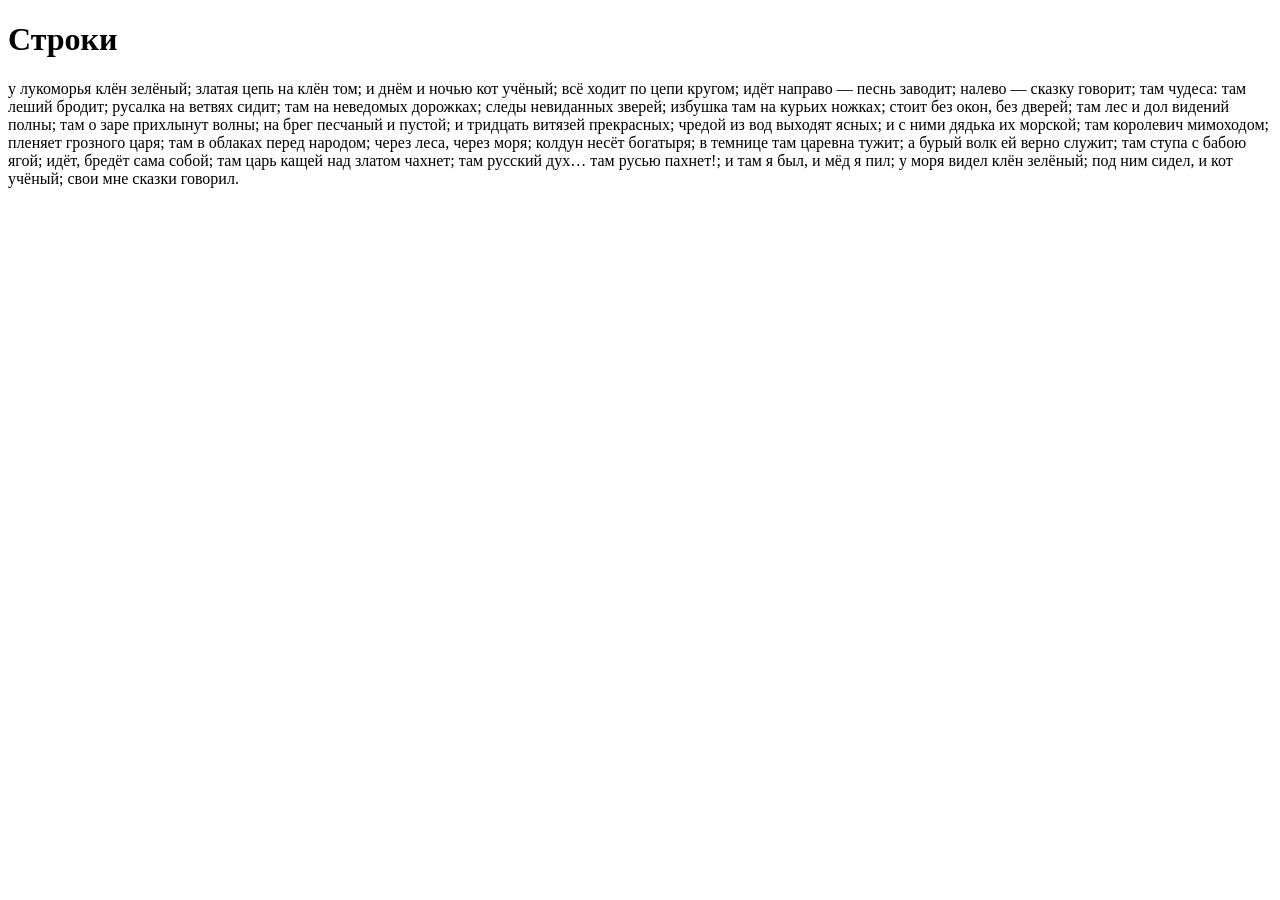
<file: week12/week12/task2/index.html>
<!DOCTYPE html>
<html lang="ru">
  <head>
    <meta charset="UTF-8" />
    <meta name="viewport" content="width=device-width, initial-scale=1.0" />
    <meta http-equiv="X-UA-Compatible" content="ie=edge" />
    <title>JS Работа с текстом</title>
  </head>

  <body>
    <h1>Строки</h1>
    <div>
      <p id="paragraph">
        у лукоморья клён зелёный; златая цепь на клён том; и днём и ночью кот
        учёный; всё ходит по цепи кругом; идёт направо — песнь заводит; налево —
        сказку говорит; там чудеса: там леший бродит; русалка на ветвях сидит;
        там на неведомых дорожках; следы невиданных зверей; избушка там на
        курьих ножках; стоит без окон, без дверей; там лес и дол видений полны;
        там о заре прихлынут волны; на брег песчаный и пустой; и тридцать
        витязей прекрасных; чредой из вод выходят ясных; и с ними дядька их
        морской; там королевич мимоходом; пленяет грозного царя; там в облаках
        перед народом; через леса, через моря; колдун несёт богатыря; в темнице
        там царевна тужит; а бурый волк ей верно служит; там ступа с бабою ягой;
        идёт, бредёт сама собой; там царь кащей над златом чахнет; там русский
        дух… там русью пахнет!; и там я был, и мёд я пил; у моря видел клён
        зелёный; под ним сидел, и кот учёный; свои мне сказки говорил.
      </p>
    </div>

    <script src="./index.js"></script>
  </body>
</html>
</file>
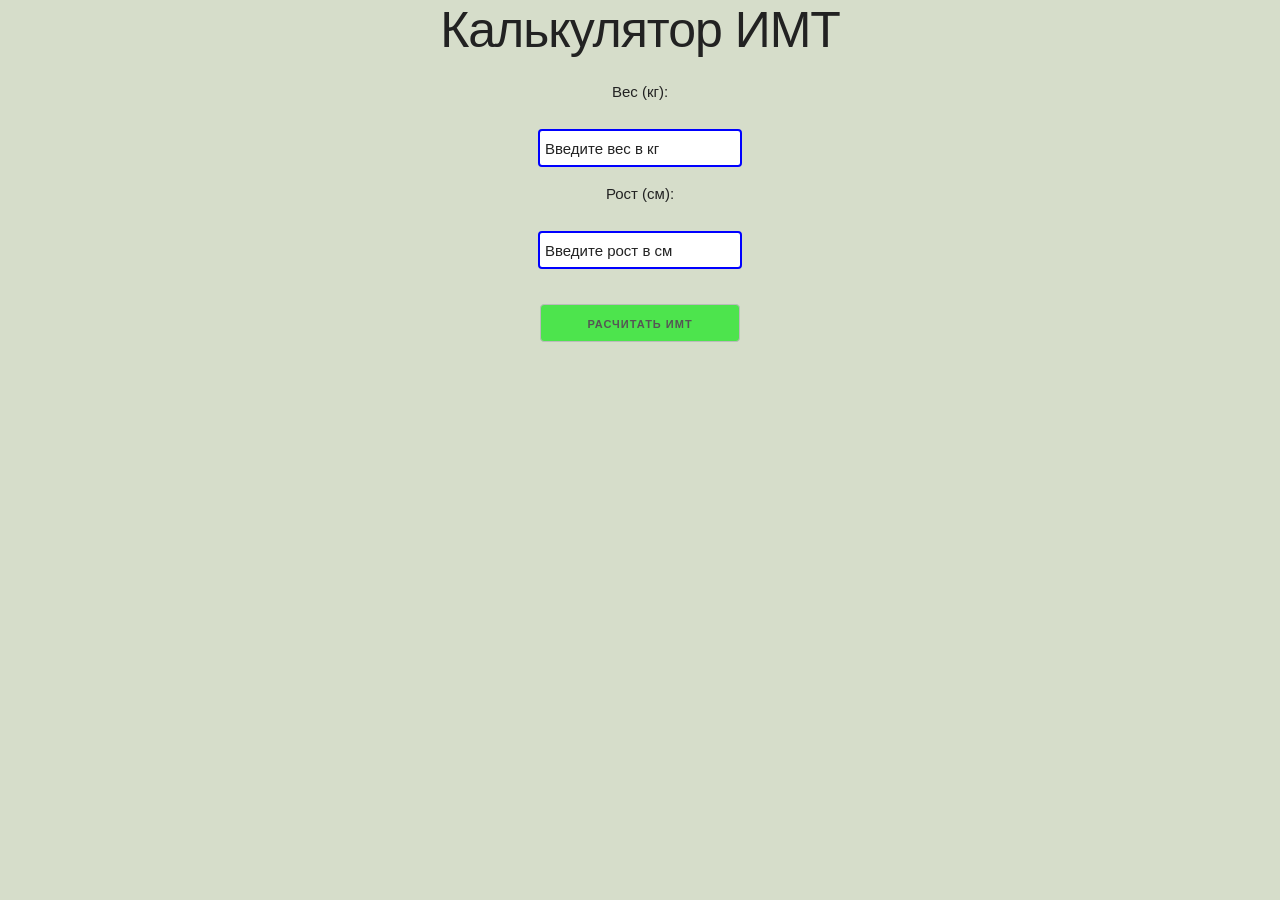
<file: week12/week12/task3/index.html>
<!DOCTYPE html>
<html lang="en">
  <head>
    <meta charset="UTF-8" />
    <meta name="viewport" content="width=device-width, initial-scale=1.0" />
    <title>Week 12 Task 3</title>
    <link rel="stylesheet" href="./assets/style.css" />
    <link rel="stylesheet" href="./assets/normalize.css" />
    <link rel="stylesheet" href="./assets/skeleton.css" />
  </head>
  <body>
    <form class="form">
      <div class="wraper">
        <h1>Калькулятор ИМТ</h1>
        <p id="wrapper-text1">Вес (кг):</p>
        <input
          id="wrapper-input1"
          name="textfield"
          type="text"
          value="Введите вес в кг"
        />
        <p id="wrapper-text2">Рост (см):</p>
        <input
          id="wrapper-input2"
          name="textfield"
          type="text"
          value="Введите рост в см"
        />
        <div>
          <button id="wrapper-btn">Расчитать ИМТ</button>
        </div>
        <div id="wrapper-result"></div>
      </div>
    </form>
    <script src="./task3.js"></script>
  </body>
</html>
</file>
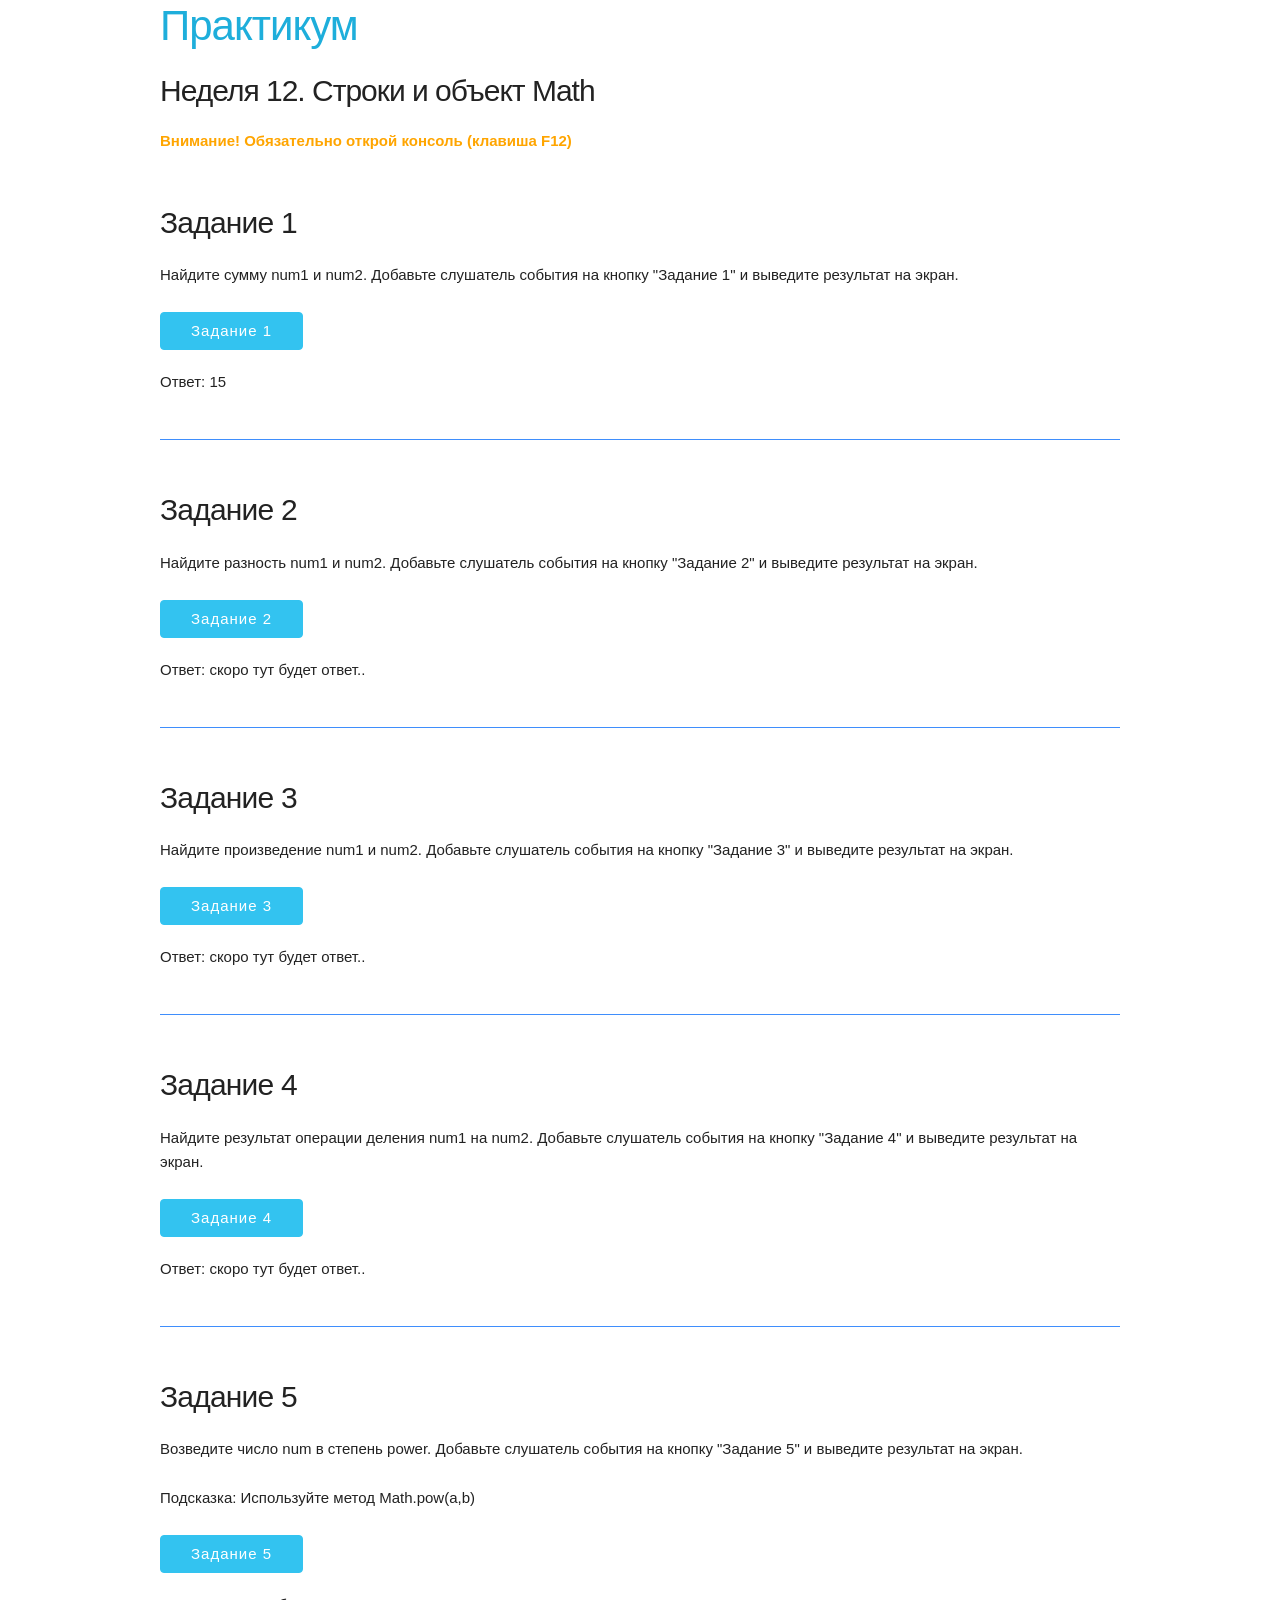
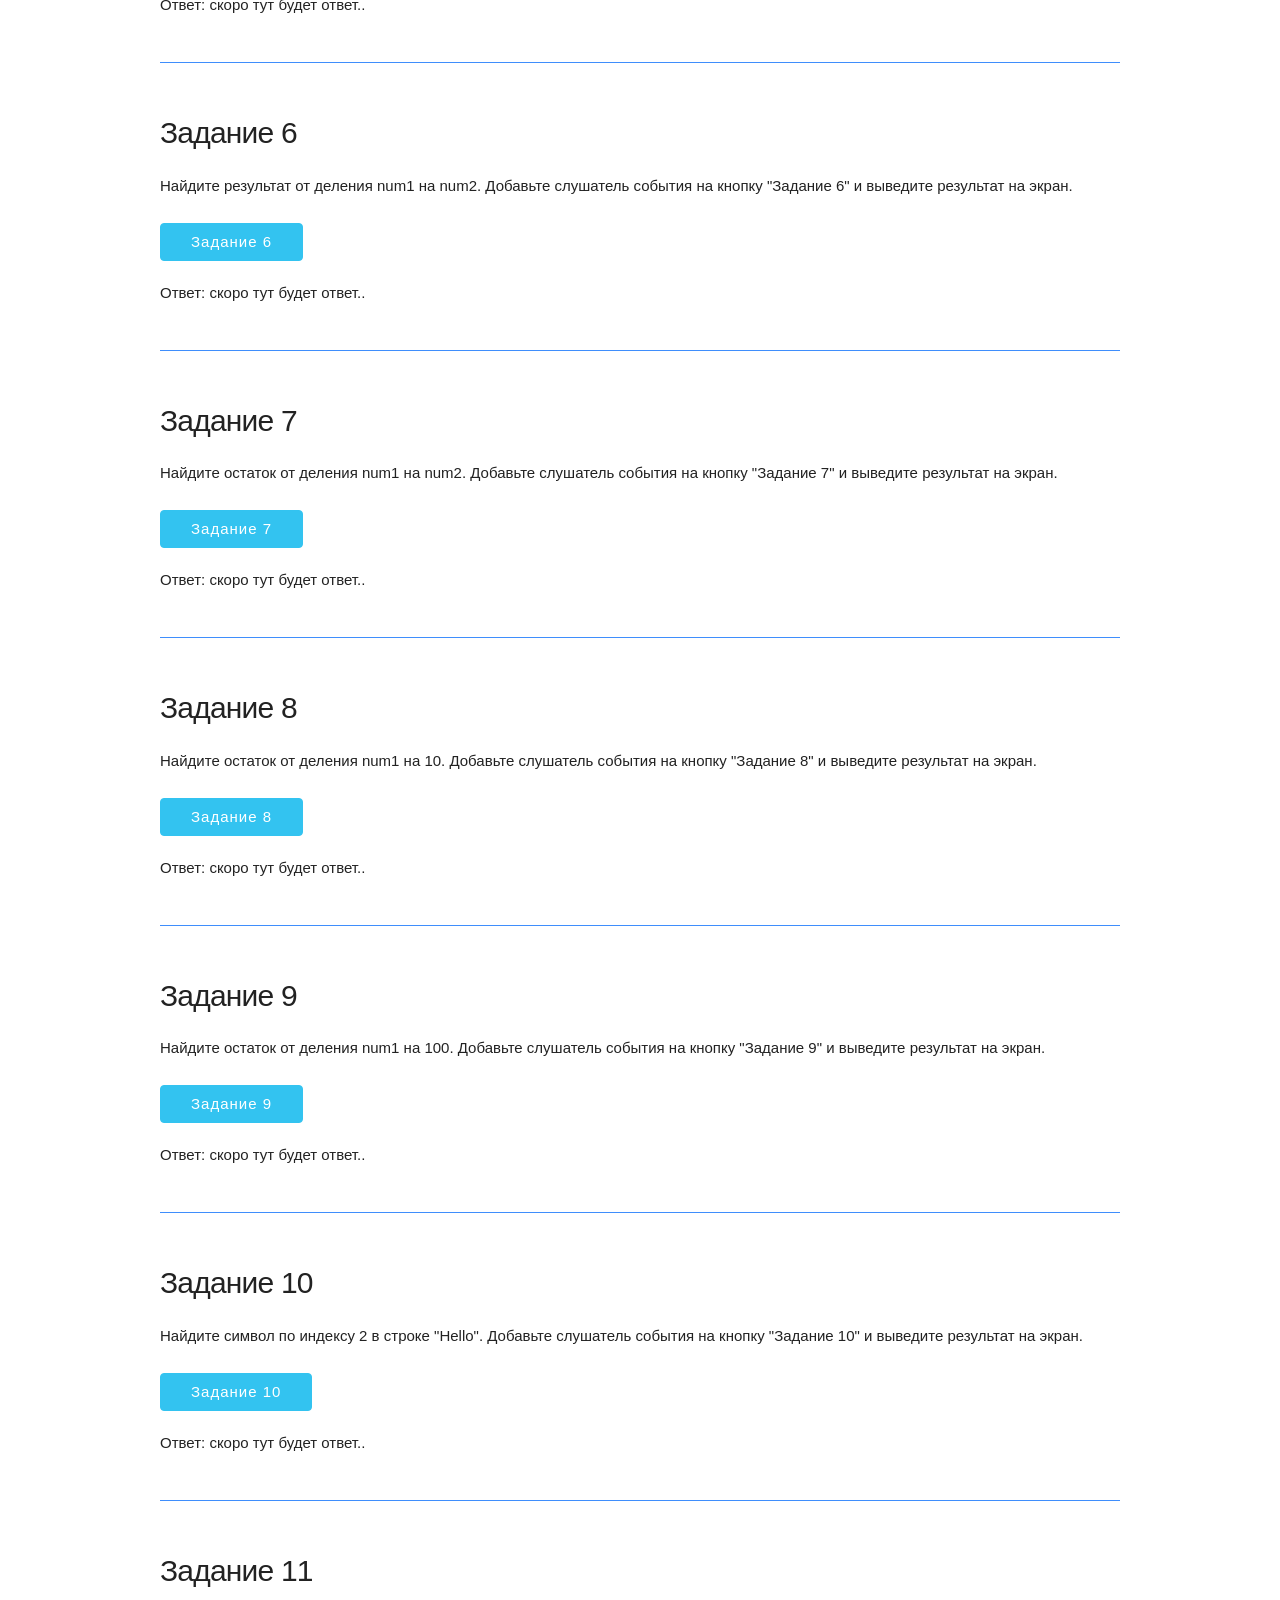
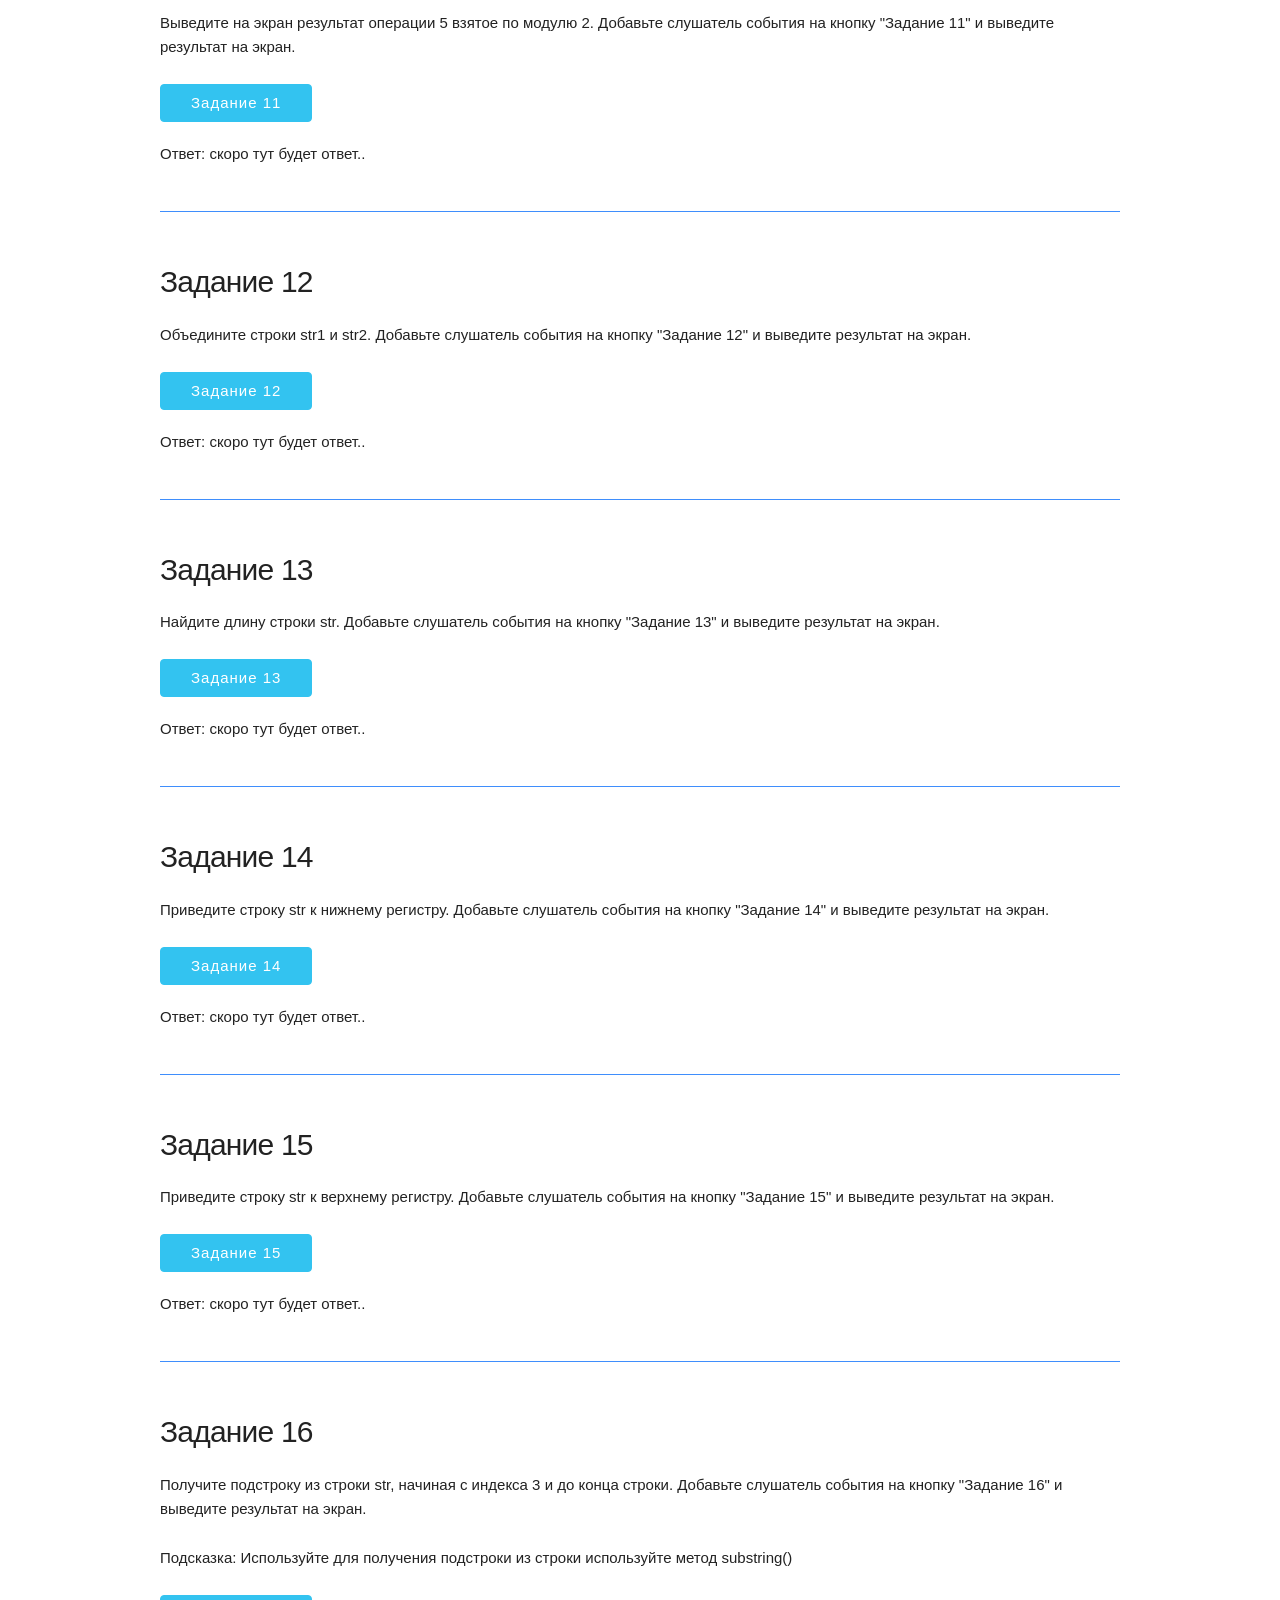
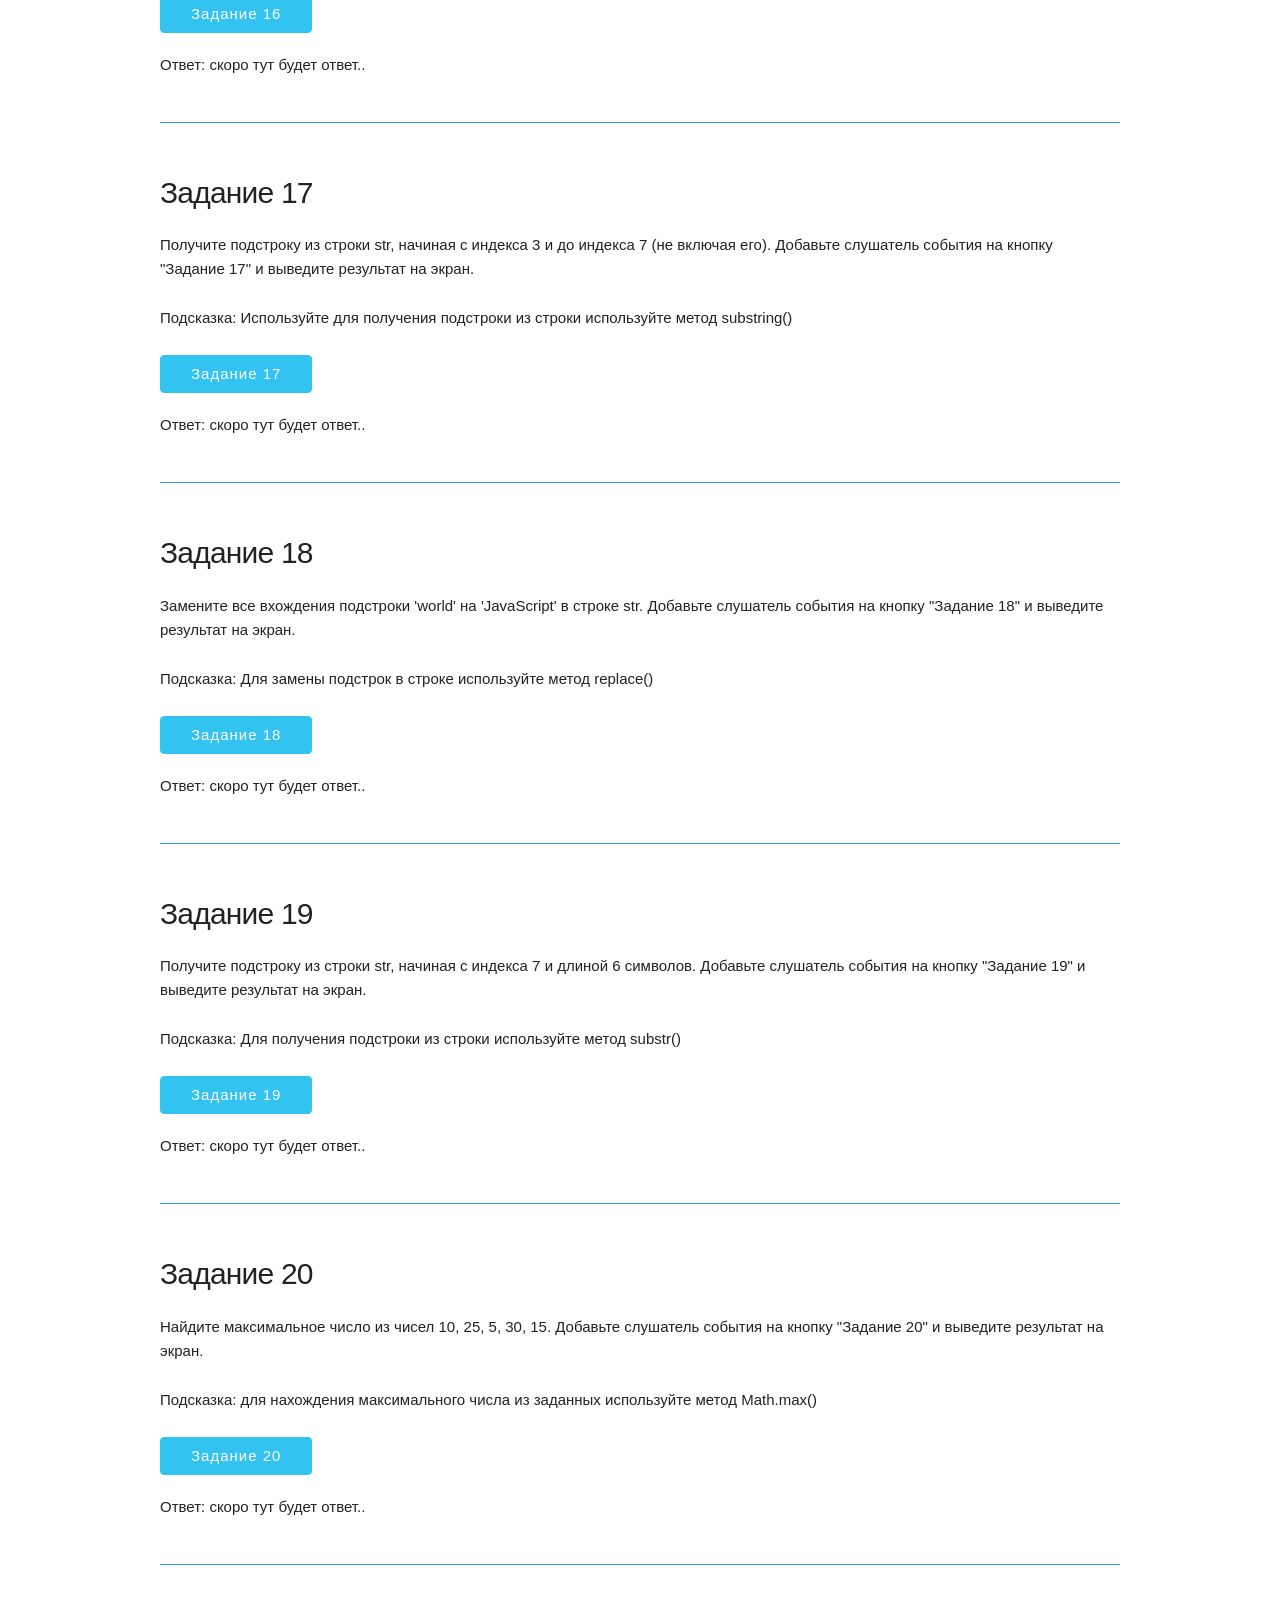
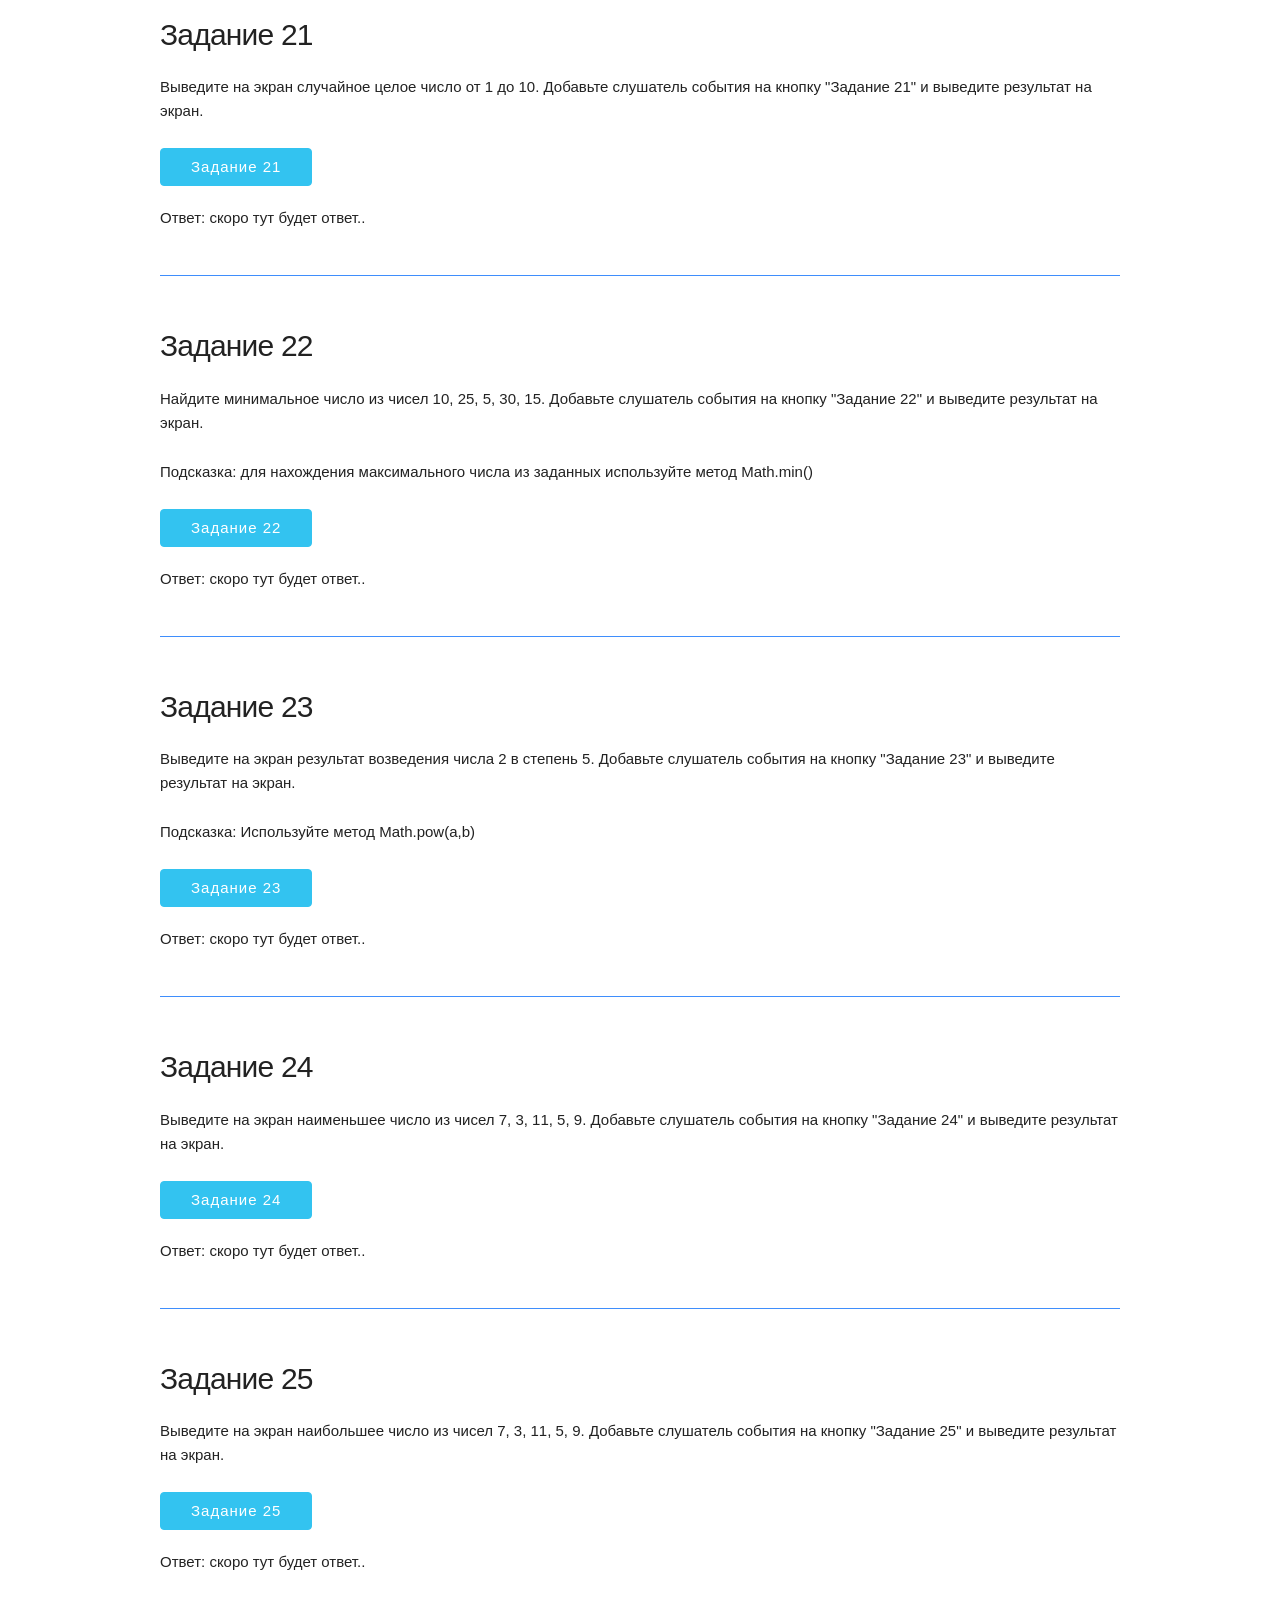
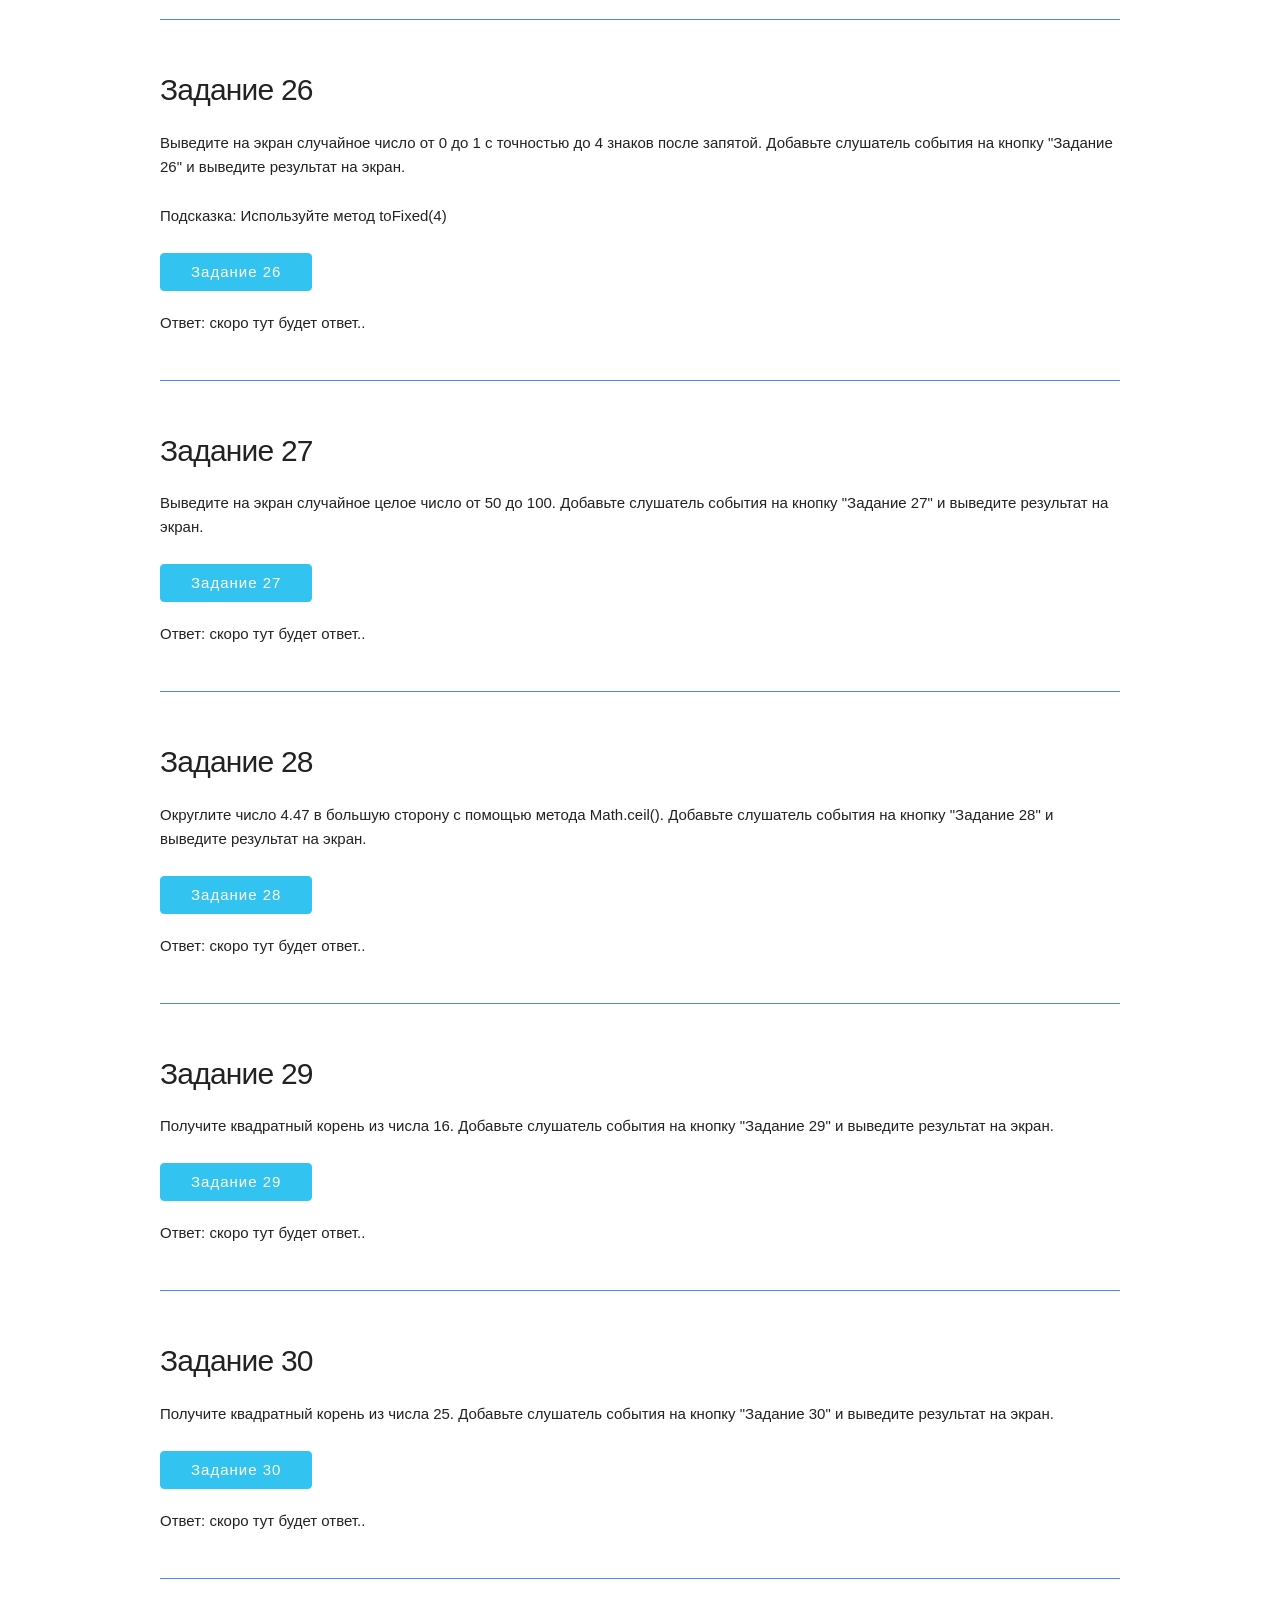
<file: week12/week12/week12.html>
<!DOCTYPE html>
<html lang="ru">
	<head>
		<meta charset="UTF-8" />
		<meta name="viewport" content="width=device-width, initial-scale=1.0" />
		<meta http-equiv="X-UA-Compatible" content="ie=edge" />
		<title>JS 2.0. Практикум.</title>
		<link rel="stylesheet" href="assets/style.css" />
		<link rel="stylesheet" href="assets/skeleton.css" />
		<link rel="stylesheet" href="assets/normalize.css" />
	</head>

	<body>
		<div class="container">
			<h2><a>Практикум</a></h2>
			<h1>Неделя 12. Строки и объект Math</h1>
			<p class="text-orange">
				<b>Внимание! Обязательно открой консоль (клавиша F12)</b>
			</p>

			<section>
				<h4>Задание 1</h4>
				<p>
					Найдите сумму num1 и num2. Добавьте слушатель события на кнопку "Задание 1" и выведите
					результат на экран.
				</p>
				<button class="button-primary b-1">Задание 1</button>
				<p class="pr">
					Ответ:
					<span id="resultOne">скоро тут будет ответ..</span>
				</p>
			</section>

			<section>
				<h4>Задание 2</h4>
				<p>
					Найдите разность num1 и num2. Добавьте слушатель события на кнопку "Задание 2" и выведите
					результат на экран.
				</p>
				<button class="button-primary b-2">Задание 2</button>
				<p class="pr">
					Ответ:
					<span id="resultTwo">скоро тут будет ответ..</span>
				</p>
			</section>

			<section>
				<h4>Задание 3</h4>
				<p>
					Найдите произведение num1 и num2. Добавьте слушатель события на кнопку "Задание 3" и
					выведите результат на экран.
				</p>
				<button class="button-primary b-3">Задание 3</button>
				<p class="pr">
					Ответ:
					<span id="resultThree">скоро тут будет ответ..</span>
				</p>
			</section>

			<section>
				<h4>Задание 4</h4>
				<p>
					Найдите результат операции деления num1 на num2. Добавьте слушатель события на кнопку
					"Задание 4" и выведите результат на экран.
				</p>
				<button class="button-primary b-4">Задание 4</button>
				<p class="pr">
					Ответ:
					<span id="resultFour">скоро тут будет ответ..</span>
				</p>
			</section>

			<section>
				<h4>Задание 5</h4>
				<p>
					Возведите число num в степень power. Добавьте слушатель события на кнопку "Задание 5" и
					выведите результат на экран.
				</p>
				<p>Подсказка: Используйте метод Math.pow(a,b)</p>
				<button class="button-primary b-5">Задание 5</button>
				<p class="pr">
					Ответ:
					<span id="resultFive">скоро тут будет ответ..</span>
				</p>
			</section>

			<section>
				<h4>Задание 6</h4>
				<p>
					Найдите результат от деления num1 на num2. Добавьте слушатель события на кнопку "Задание
					6" и выведите результат на экран.
				</p>
				<button class="button-primary b-6">Задание 6</button>
				<p class="pr">
					Ответ:
					<span id="resultSix">скоро тут будет ответ..</span>
				</p>
			</section>

			<section>
				<h4>Задание 7</h4>
				<p>
					Найдите остаток от деления num1 на num2. Добавьте слушатель события на кнопку "Задание 7"
					и выведите результат на экран.
				</p>
				<button class="button-primary b-7">Задание 7</button>
				<p class="pr">
					Ответ:
					<span id="resultSeven">скоро тут будет ответ..</span>
				</p>
			</section>

			<section>
				<h4>Задание 8</h4>
				<p>
					Найдите остаток от деления num1 на 10. Добавьте слушатель события на кнопку "Задание 8" и
					выведите результат на экран.
				</p>
				<button class="button-primary b-8">Задание 8</button>
				<p class="pr">
					Ответ:
					<span id="resultEight">скоро тут будет ответ..</span>
				</p>
			</section>

			<section>
				<h4>Задание 9</h4>
				<p>
					Найдите остаток от деления num1 на 100. Добавьте слушатель события на кнопку "Задание 9" и
					выведите результат на экран.
				</p>
				<button class="button-primary b-9">Задание 9</button>
				<p class="pr">
					Ответ:
					<span id="resultNine">скоро тут будет ответ..</span>
				</p>
			</section>

			<section>
				<h4>Задание 10</h4>
				<p>
					Найдите символ по индексу 2 в строке "Hello". Добавьте слушатель события на кнопку
					"Задание 10" и выведите результат на экран.
				</p>
				<button class="button-primary b-10">Задание 10</button>
				<p class="pr">
					Ответ:
					<span id="resultTen">скоро тут будет ответ..</span>
				</p>
			</section>

			<section>
				<h4>Задание 11</h4>
				<p>
					Выведите на экран результат операции 5 взятое по модулю 2. Добавьте слушатель события на
					кнопку "Задание 11" и выведите результат на экран.
				</p>
				<button class="button-primary b-11">Задание 11</button>
				<p class="pr">
					Ответ:
					<span id="resultEleven">скоро тут будет ответ..</span>
				</p>
			</section>

			<section>
				<h4>Задание 12</h4>
				<p>
					Объедините строки str1 и str2. Добавьте слушатель события на кнопку "Задание 12" и
					выведите результат на экран.
				</p>
				<button class="button-primary b-12">Задание 12</button>
				<p class="pr">
					Ответ:
					<span id="resultTwelve">скоро тут будет ответ..</span>
				</p>
			</section>

			<section>
				<h4>Задание 13</h4>
				<p>
					Найдите длину строки str. Добавьте слушатель события на кнопку "Задание 13" и выведите
					результат на экран.
				</p>
				<button class="button-primary b-13">Задание 13</button>
				<p class="pr">
					Ответ:
					<span id="resultThirteen">скоро тут будет ответ..</span>
				</p>
			</section>

			<section>
				<h4>Задание 14</h4>
				<p>
					Приведите строку str к нижнему регистру. Добавьте слушатель события на кнопку "Задание 14"
					и выведите результат на экран.
				</p>
				<button class="button-primary b-14">Задание 14</button>
				<p class="pr">
					Ответ:
					<span id="resultFourteen">скоро тут будет ответ..</span>
				</p>
			</section>

			<section>
				<h4>Задание 15</h4>
				<p>
					Приведите строку str к верхнему регистру. Добавьте слушатель события на кнопку "Задание
					15" и выведите результат на экран.
				</p>
				<button class="button-primary b-15">Задание 15</button>
				<p class="pr">
					Ответ:
					<span id="resultFifteen">скоро тут будет ответ..</span>
				</p>
			</section>

			<section>
				<h4>Задание 16</h4>
				<p>
					Получите подстроку из строки str, начиная с индекса 3 и до конца строки. Добавьте
					слушатель события на кнопку "Задание 16" и выведите результат на экран.
				</p>
				<p>
					Подсказка: Используйте для получения подстроки из строки используйте метод substring()
				</p>
				<button class="button-primary b-16">Задание 16</button>
				<p class="pr">
					Ответ:
					<span id="resultSixteen">скоро тут будет ответ..</span>
				</p>
			</section>

			<section>
				<h4>Задание 17</h4>
				<p>
					Получите подстроку из строки str, начиная с индекса 3 и до индекса 7 (не включая его).
					Добавьте слушатель события на кнопку "Задание 17" и выведите результат на экран.
				</p>
				<p>
					Подсказка: Используйте для получения подстроки из строки используйте метод substring()
				</p>
				<button class="button-primary b-17">Задание 17</button>
				<p class="pr">
					Ответ:
					<span id="resultSeventeen">скоро тут будет ответ..</span>
				</p>
			</section>

			<section>
				<h4>Задание 18</h4>
				<p>
					Замените все вхождения подстроки 'world' на 'JavaScript' в строке str. Добавьте слушатель
					события на кнопку "Задание 18" и выведите результат на экран.
				</p>
				<p>Подсказка: Для замены подстрок в строке используйте метод replace()</p>
				<button class="button-primary b-18">Задание 18</button>
				<p class="pr">
					Ответ:
					<span id="resultEighteen">скоро тут будет ответ..</span>
				</p>
			</section>

			<section>
				<h4>Задание 19</h4>
				<p>
					Получите подстроку из строки str, начиная с индекса 7 и длиной 6 символов. Добавьте
					слушатель события на кнопку "Задание 19" и выведите результат на экран.
				</p>
				<p>Подсказка: Для получения подстроки из строки используйте метод substr()</p>
				<button class="button-primary b-19">Задание 19</button>
				<p class="pr">
					Ответ:
					<span id="resultNineteen">скоро тут будет ответ..</span>
				</p>
			</section>

			<section>
				<h4>Задание 20</h4>
				<p>
					Найдите максимальное число из чисел 10, 25, 5, 30, 15. Добавьте слушатель события на
					кнопку "Задание 20" и выведите результат на экран.
				</p>
				<p>
					Подсказка: для нахождения максимального числа из заданных используйте метод Math.max()
				</p>
				<button class="button-primary b-20">Задание 20</button>
				<p class="pr">
					Ответ:
					<span id="resultTwenty">скоро тут будет ответ..</span>
				</p>
			</section>

			<section>
				<h4>Задание 21</h4>
				<p>
					Выведите на экран случайное целое число от 1 до 10. Добавьте слушатель события на кнопку
					"Задание 21" и выведите результат на экран.
				</p>
				<button class="button-primary b-21">Задание 21</button>
				<p class="pr">
					Ответ:
					<span id="resultTwentyOne">скоро тут будет ответ..</span>
				</p>
			</section>

			<section>
				<h4>Задание 22</h4>
				<p>
					Найдите минимальное число из чисел 10, 25, 5, 30, 15. Добавьте слушатель события на кнопку
					"Задание 22" и выведите результат на экран.
				</p>
				<p>
					Подсказка: для нахождения максимального числа из заданных используйте метод Math.min()
				</p>
				<button class="button-primary b-22">Задание 22</button>
				<p class="pr">
					Ответ:
					<span id="resultTwentyTwo">скоро тут будет ответ..</span>
				</p>
			</section>

			<section>
				<h4>Задание 23</h4>
				<p>
					Выведите на экран результат возведения числа 2 в степень 5. Добавьте слушатель события на
					кнопку "Задание 23" и выведите результат на экран.
				</p>
				<p>Подсказка: Используйте метод Math.pow(a,b)</p>
				<button class="button-primary b-23">Задание 23</button>
				<p class="pr">
					Ответ:
					<span id="resultTwentyThree">скоро тут будет ответ..</span>
				</p>
			</section>

			<section>
				<h4>Задание 24</h4>
				<p>
					Выведите на экран наименьшее число из чисел 7, 3, 11, 5, 9. Добавьте слушатель события на
					кнопку "Задание 24" и выведите результат на экран.
				</p>
				<button class="button-primary b-24">Задание 24</button>
				<p class="pr">
					Ответ:
					<span id="resultTwentyFour">скоро тут будет ответ..</span>
				</p>
			</section>

			<section>
				<h4>Задание 25</h4>
				<p>
					Выведите на экран наибольшее число из чисел 7, 3, 11, 5, 9. Добавьте слушатель события на
					кнопку "Задание 25" и выведите результат на экран.
				</p>
				<button class="button-primary b-25">Задание 25</button>
				<p class="pr">
					Ответ:
					<span id="resultTwentyFive">скоро тут будет ответ..</span>
				</p>
			</section>

			<section>
				<h4>Задание 26</h4>
				<p>
					Выведите на экран случайное число от 0 до 1 с точностью до 4 знаков после запятой.
					Добавьте слушатель события на кнопку "Задание 26" и выведите результат на экран.
				</p>
				<p>Подсказка: Используйте метод toFixed(4)</p>
				<button class="button-primary b-26">Задание 26</button>
				<p class="pr">
					Ответ:
					<span id="resultTwentySix">скоро тут будет ответ..</span>
				</p>
			</section>

			<section>
				<h4>Задание 27</h4>
				<p>
					Выведите на экран случайное целое число от 50 до 100. Добавьте слушатель события на кнопку
					"Задание 27" и выведите результат на экран.
				</p>
				<button class="button-primary b-27">Задание 27</button>
				<p class="pr">
					Ответ:
					<span id="resultTwentySeven">скоро тут будет ответ..</span>
				</p>
			</section>

			<section>
				<h4>Задание 28</h4>
				<p>
					Округлите число 4.47 в большую сторону с помощью метода Math.ceil(). Добавьте слушатель
					события на кнопку "Задание 28" и выведите результат на экран.
				</p>
				<button class="button-primary b-28">Задание 28</button>
				<p class="pr">
					Ответ:
					<span id="resultTwentyEight">скоро тут будет ответ..</span>
				</p>
			</section>

			<section>
				<h4>Задание 29</h4>
				<p>
					Получите квадратный корень из числа 16. Добавьте слушатель события на кнопку "Задание 29"
					и выведите результат на экран.
				</p>
				<button class="button-primary b-29">Задание 29</button>
				<p class="pr">
					Ответ:
					<span id="resultTwentyNine">скоро тут будет ответ..</span>
				</p>
			</section>

			<section>
				<h4>Задание 30</h4>
				<p>
					Получите квадратный корень из числа 25. Добавьте слушатель события на кнопку "Задание 30"
					и выведите результат на экран.
				</p>
				<button class="button-primary b-30">Задание 30</button>
				<p class="pr">
					Ответ:
					<span id="resultThirty">скоро тут будет ответ..</span>
				</p>
			</section>
		</div>

		<script src="./week12.js"></script>
	</body>
</html>
</file>
<file: week12/week12/task3/assets/style.css>
body {
  background-color: rgb(214, 221, 202);
}
#wrapper-input1 {
  border: solid 2px blue;
  padding: 5px;
}
.wrapper-text1 {
  font-weight: 900;
}
#wrapper-input2 {
  border: solid 2px blue;
  padding: 5px;
}
.wrapper-text2 {
  font-weight: 900;
}
#wrapper-btn {
  margin: 20px;

  width: 200px;
  background-color: rgb(77, 228, 77);
  font-weight: 900;
}
.wraper {
  display: flex;
  align-items: center;
  flex-direction: column;
}
</file>
<file: week12/week12/task3/assets/skeleton.css>
/*
* Skeleton V2.0.4
* Copyright 2014, Dave Gamache
* www.getskeleton.com
* Free to use under the MIT license.
* http://www.opensource.org/licenses/mit-license.php
* 12/29/2014
*/


/* Table of contents
––––––––––––––––––––––––––––––––––––––––––––––––––
- Grid
- Base Styles
- Typography
- Links
- Buttons
- Forms
- Lists
- Code
- Tables
- Spacing
- Utilities
- Clearing
- Media Queries
*/


/* Grid
–––––––––––––––––––––––––––––––––––––––––––––––––– */
.container {
  position: relative;
  width: 100%;
  max-width: 960px;
  margin: 0 auto;
  padding: 0 20px;
  box-sizing: border-box; }
.column,
.columns {
  width: 100%;
  float: left;
  box-sizing: border-box; }

/* For devices larger than 400px */
@media (min-width: 400px) {
  .container {
    width: 85%;
    padding: 0; }
}

/* For devices larger than 550px */
@media (min-width: 550px) {
  .container {
    width: 80%; }
  .column,
  .columns {
    margin-left: 4%; }
  .column:first-child,
  .columns:first-child {
    margin-left: 0; }

  .one.column,
  .one.columns                    { width: 4.66666666667%; }
  .two.columns                    { width: 13.3333333333%; }
  .three.columns                  { width: 22%;            }
  .four.columns                   { width: 30.6666666667%; }
  .five.columns                   { width: 39.3333333333%; }
  .six.columns                    { width: 48%;            }
  .seven.columns                  { width: 56.6666666667%; }
  .eight.columns                  { width: 65.3333333333%; }
  .nine.columns                   { width: 74.0%;          }
  .ten.columns                    { width: 82.6666666667%; }
  .eleven.columns                 { width: 91.3333333333%; }
  .twelve.columns                 { width: 100%; margin-left: 0; }

  .one-third.column               { width: 30.6666666667%; }
  .two-thirds.column              { width: 65.3333333333%; }

  .one-half.column                { width: 48%; }

  /* Offsets */
  .offset-by-one.column,
  .offset-by-one.columns          { margin-left: 8.66666666667%; }
  .offset-by-two.column,
  .offset-by-two.columns          { margin-left: 17.3333333333%; }
  .offset-by-three.column,
  .offset-by-three.columns        { margin-left: 26%;            }
  .offset-by-four.column,
  .offset-by-four.columns         { margin-left: 34.6666666667%; }
  .offset-by-five.column,
  .offset-by-five.columns         { margin-left: 43.3333333333%; }
  .offset-by-six.column,
  .offset-by-six.columns          { margin-left: 52%;            }
  .offset-by-seven.column,
  .offset-by-seven.columns        { margin-left: 60.6666666667%; }
  .offset-by-eight.column,
  .offset-by-eight.columns        { margin-left: 69.3333333333%; }
  .offset-by-nine.column,
  .offset-by-nine.columns         { margin-left: 78.0%;          }
  .offset-by-ten.column,
  .offset-by-ten.columns          { margin-left: 86.6666666667%; }
  .offset-by-eleven.column,
  .offset-by-eleven.columns       { margin-left: 95.3333333333%; }

  .offset-by-one-third.column,
  .offset-by-one-third.columns    { margin-left: 34.6666666667%; }
  .offset-by-two-thirds.column,
  .offset-by-two-thirds.columns   { margin-left: 69.3333333333%; }

  .offset-by-one-half.column,
  .offset-by-one-half.columns     { margin-left: 52%; }

}


/* Base Styles
–––––––––––––––––––––––––––––––––––––––––––––––––– */
/* NOTE
html is set to 62.5% so that all the REM measurements throughout Skeleton
are based on 10px sizing. So basically 1.5rem = 15px :) */
html {
  font-size: 62.5%; }
body {
  font-size: 1.5em; /* currently ems cause chrome bug misinterpreting rems on body element */
  line-height: 1.6;
  font-weight: 400;
  font-family: "Raleway", "HelveticaNeue", "Helvetica Neue", Helvetica, Arial, sans-serif;
  color: #222; }


/* Typography
–––––––––––––––––––––––––––––––––––––––––––––––––– */
h1, h2, h3, h4, h5, h6 {
  margin-top: 0;
  margin-bottom: 2rem;
  font-weight: 300; }
h1 { font-size: 4.0rem; line-height: 1.2;  letter-spacing: -.1rem;}
h2 { font-size: 3.6rem; line-height: 1.25; letter-spacing: -.1rem; }
h3 { font-size: 3.0rem; line-height: 1.3;  letter-spacing: -.1rem; }
h4 { font-size: 2.4rem; line-height: 1.35; letter-spacing: -.08rem; }
h5 { font-size: 1.8rem; line-height: 1.5;  letter-spacing: -.05rem; }
h6 { font-size: 1.5rem; line-height: 1.6;  letter-spacing: 0; }

/* Larger than phablet */
@media (min-width: 550px) {
  h1 { font-size: 5.0rem; }
  h2 { font-size: 4.2rem; }
  h3 { font-size: 3.6rem; }
  h4 { font-size: 3.0rem; }
  h5 { font-size: 2.4rem; }
  h6 { font-size: 1.5rem; }
}

p {
  margin-top: 0; }


/* Links
–––––––––––––––––––––––––––––––––––––––––––––––––– */
a {
  color: #1EAEDB; }
a:hover {
  color: #0FA0CE; }


/* Buttons
–––––––––––––––––––––––––––––––––––––––––––––––––– */
.button,
button,
input[type="submit"],
input[type="reset"],
input[type="button"] {
  display: inline-block;
  height: 38px;
  padding: 0 30px;
  color: #555;
  text-align: center;
  font-size: 11px;
  font-weight: 600;
  line-height: 38px;
  letter-spacing: .1rem;
  text-transform: uppercase;
  text-decoration: none;
  white-space: nowrap;
  background-color: transparent;
  border-radius: 4px;
  border: 1px solid #bbb;
  cursor: pointer;
  box-sizing: border-box; }
.button:hover,
button:hover,
input[type="submit"]:hover,
input[type="reset"]:hover,
input[type="button"]:hover,
.button:focus,
button:focus,
input[type="submit"]:focus,
input[type="reset"]:focus,
input[type="button"]:focus {
  color: #333;
  border-color: #888;
  outline: 0; }
.button.button-primary,
button.button-primary,
input[type="submit"].button-primary,
input[type="reset"].button-primary,
input[type="button"].button-primary {
  color: #FFF;
  background-color: #33C3F0;
  border-color: #33C3F0; }
.button.button-primary:hover,
button.button-primary:hover,
input[type="submit"].button-primary:hover,
input[type="reset"].button-primary:hover,
input[type="button"].button-primary:hover,
.button.button-primary:focus,
button.button-primary:focus,
input[type="submit"].button-primary:focus,
input[type="reset"].button-primary:focus,
input[type="button"].button-primary:focus {
  color: #FFF;
  background-color: #1EAEDB;
  border-color: #1EAEDB; }


/* Forms
–––––––––––––––––––––––––––––––––––––––––––––––––– */
input[type="email"],
input[type="number"],
input[type="search"],
input[type="text"],
input[type="tel"],
input[type="url"],
input[type="password"],
textarea,
select {
  height: 38px;
  padding: 6px 10px; /* The 6px vertically centers text on FF, ignored by Webkit */
  background-color: #fff;
  border: 1px solid #D1D1D1;
  border-radius: 4px;
  box-shadow: none;
  box-sizing: border-box; }
/* Removes awkward default styles on some inputs for iOS */
input[type="email"],
input[type="number"],
input[type="search"],
input[type="text"],
input[type="tel"],
input[type="url"],
input[type="password"],
textarea {
  -webkit-appearance: none;
     -moz-appearance: none;
          appearance: none; }
textarea {
  min-height: 65px;
  padding-top: 6px;
  padding-bottom: 6px; }
input[type="email"]:focus,
input[type="number"]:focus,
input[type="search"]:focus,
input[type="text"]:focus,
input[type="tel"]:focus,
input[type="url"]:focus,
input[type="password"]:focus,
textarea:focus,
select:focus {
  border: 1px solid #33C3F0;
  outline: 0; }
label,
legend {
  display: block;
  margin-bottom: .5rem;
  font-weight: 600; }
fieldset {
  padding: 0;
  border-width: 0; }
input[type="checkbox"],
input[type="radio"] {
  display: inline; }
label > .label-body {
  display: inline-block;
  margin-left: .5rem;
  font-weight: normal; }


/* Lists
–––––––––––––––––––––––––––––––––––––––––––––––––– */
ul {
  list-style: circle inside; }
ol {
  list-style: decimal inside; }
ol, ul {
  padding-left: 0;
  margin-top: 0; }
ul ul,
ul ol,
ol ol,
ol ul {
  margin: 1.5rem 0 1.5rem 3rem;
  font-size: 90%; }
li {
  margin-bottom: 1rem; }


/* Code
–––––––––––––––––––––––––––––––––––––––––––––––––– */
code {
  padding: .2rem .5rem;
  margin: 0 .2rem;
  font-size: 90%;
  white-space: nowrap;
  background: #F1F1F1;
  border: 1px solid #E1E1E1;
  border-radius: 4px; }
pre > code {
  display: block;
  padding: 1rem 1.5rem;
  white-space: pre; }


/* Tables
–––––––––––––––––––––––––––––––––––––––––––––––––– */
th,
td {
  padding: 12px 15px;
  text-align: left;
  border-bottom: 1px solid #E1E1E1; }
th:first-child,
td:first-child {
  padding-left: 0; }
th:last-child,
td:last-child {
  padding-right: 0; }


/* Spacing
–––––––––––––––––––––––––––––––––––––––––––––––––– */
button,
.button {
  margin-bottom: 1rem; }
input,
textarea,
select,
fieldset {
  margin-bottom: 1.5rem; }
pre,
blockquote,
dl,
figure,
table,
p,
ul,
ol,
form {
  margin-bottom: 2.5rem; }


/* Utilities
–––––––––––––––––––––––––––––––––––––––––––––––––– */
.u-full-width {
  width: 100%;
  box-sizing: border-box; }
.u-max-full-width {
  max-width: 100%;
  box-sizing: border-box; }
.u-pull-right {
  float: right; }
.u-pull-left {
  float: left; }


/* Misc
–––––––––––––––––––––––––––––––––––––––––––––––––– */
hr {
  margin-top: 3rem;
  margin-bottom: 3.5rem;
  border-width: 0;
  border-top: 1px solid #E1E1E1; }


/* Clearing
–––––––––––––––––––––––––––––––––––––––––––––––––– */

/* Self Clearing Goodness */
.container:after,
.row:after,
.u-cf {
  content: "";
  display: table;
  clear: both; }


/* Media Queries
–––––––––––––––––––––––––––––––––––––––––––––––––– */
/*
Note: The best way to structure the use of media queries is to create the queries
near the relevant code. For example, if you wanted to change the styles for buttons
on small devices, paste the mobile query code up in the buttons section and style it
there.
*/


/* Larger than mobile */
@media (min-width: 400px) {}

/* Larger than phablet (also point when grid becomes active) */
@media (min-width: 550px) {}

/* Larger than tablet */
@media (min-width: 750px) {}

/* Larger than desktop */
@media (min-width: 1000px) {}

/* Larger than Desktop HD */
@media (min-width: 1200px) {}
</file>
<file: week12/week12/assets/style.css>
body {
	font-size: 18px;
}

h1 {
	font-size: 2.5rem;
}

h2 {
	font-size: 2.1rem;
}

h3 {
	font-size: 1.9rem;
}

h4 {
	font-size: 1.2rem;
	font-weight: bold;
}

h1.site-title {
	font-size: 1.5rem;
}
h2.site-title {
	font-size: 1.3rem;
}

section h3 {
	font-size: 1.1rem;
	text-transform: uppercase;
}

section {
	margin: 30px 0;
	padding: 20px 0;
	border-bottom: 1px solid #3f8efc;
}

.out-1,
.out-2,
.out-3,
.out-4,
.out-5,
.out-6,
.out-7,
.out-8,
.out-9,
.out-10,
.out-11,
.out-12,
.out-13,
.out-14,
.out-15,
.out-16,
.out-17,
.out-18,
.out-19,
.out-20,
.out-21,
.out-22,
.out-23,
.out-24,
.out-25,
.out-26,
.out-27,
.out-28,
.out-29,
.out-30 {
	background: #dcdcdc;
	padding: 10px;
}

.text-orange {
	color: orange;
}

.bg-orange {
	background: orange;
}

pre {
	background: #bfd8ff;
	padding: 10px;
}

pre,
blockquote,
dl,
figure,
table,
p,
ul,
ol,
form {
	margin-bottom: 1.5rem;
}

.cd {
	font-family: monospace;
	background: aliceblue;
	padding-left: 15px;
	border-left: 2px solid #33c3f0;
}

div.section {
	border-top: 1px solid #c0c0c0;
	border-bottom: 1px solid #c0c0c0;
	margin: 20px 0;
	padding: 20px 0;
}

#practicum,
.pr,
#practicum4 {
	margin-top: 20px;
}

.resizeable {
	background-color: #3f8efc;
	width: 200px;
	height: 100px;
	transition: width 0.3s, height 0.3s;
	cursor: pointer;
}

.resizeable.large {
	background-color: #33c3f0;
	width: 400px;
	height: 200px;
}

.practicum15 {
	border: 2px solid black;
	background-color: red;
	width: 200px;
	height: 100px;
}

#practicum15,
#practicum17 {
	border: 2px solid black;
	width: 200px;
	height: 100px;
}

.high {
	background-color: yellow;
	width: 200px;
	height: 100px;
}

.practicum16 {
	width: 200px;
	height: 100px;
	background-color: red;
}

.color {
	background-color: pink;
}

.active {
	color: red;
}

.parent {
	padding: 10px;
}
</file>
<file: week12/week12/assets/skeleton.css>
/*
* Skeleton V2.0.4
* Copyright 2014, Dave Gamache
* www.getskeleton.com
* Free to use under the MIT license.
* http://www.opensource.org/licenses/mit-license.php
* 12/29/2014
*/


/* Table of contents
––––––––––––––––––––––––––––––––––––––––––––––––––
- Grid
- Base Styles
- Typography
- Links
- Buttons
- Forms
- Lists
- Code
- Tables
- Spacing
- Utilities
- Clearing
- Media Queries
*/


/* Grid
–––––––––––––––––––––––––––––––––––––––––––––––––– */
.container {
  position: relative;
  width: 100%;
  max-width: 960px;
  margin: 0 auto;
  padding: 0 20px;
  box-sizing: border-box; }
.column,
.columns {
  width: 100%;
  float: left;
  box-sizing: border-box; }

/* For devices larger than 400px */
@media (min-width: 400px) {
  .container {
    width: 85%;
    padding: 0; }
}

/* For devices larger than 550px */
@media (min-width: 550px) {
  .container {
    width: 80%; }
  .column,
  .columns {
    margin-left: 4%; }
  .column:first-child,
  .columns:first-child {
    margin-left: 0; }

  .one.column,
  .one.columns                    { width: 4.66666666667%; }
  .two.columns                    { width: 13.3333333333%; }
  .three.columns                  { width: 22%;            }
  .four.columns                   { width: 30.6666666667%; }
  .five.columns                   { width: 39.3333333333%; }
  .six.columns                    { width: 48%;            }
  .seven.columns                  { width: 56.6666666667%; }
  .eight.columns                  { width: 65.3333333333%; }
  .nine.columns                   { width: 74.0%;          }
  .ten.columns                    { width: 82.6666666667%; }
  .eleven.columns                 { width: 91.3333333333%; }
  .twelve.columns                 { width: 100%; margin-left: 0; }

  .one-third.column               { width: 30.6666666667%; }
  .two-thirds.column              { width: 65.3333333333%; }

  .one-half.column                { width: 48%; }

  /* Offsets */
  .offset-by-one.column,
  .offset-by-one.columns          { margin-left: 8.66666666667%; }
  .offset-by-two.column,
  .offset-by-two.columns          { margin-left: 17.3333333333%; }
  .offset-by-three.column,
  .offset-by-three.columns        { margin-left: 26%;            }
  .offset-by-four.column,
  .offset-by-four.columns         { margin-left: 34.6666666667%; }
  .offset-by-five.column,
  .offset-by-five.columns         { margin-left: 43.3333333333%; }
  .offset-by-six.column,
  .offset-by-six.columns          { margin-left: 52%;            }
  .offset-by-seven.column,
  .offset-by-seven.columns        { margin-left: 60.6666666667%; }
  .offset-by-eight.column,
  .offset-by-eight.columns        { margin-left: 69.3333333333%; }
  .offset-by-nine.column,
  .offset-by-nine.columns         { margin-left: 78.0%;          }
  .offset-by-ten.column,
  .offset-by-ten.columns          { margin-left: 86.6666666667%; }
  .offset-by-eleven.column,
  .offset-by-eleven.columns       { margin-left: 95.3333333333%; }

  .offset-by-one-third.column,
  .offset-by-one-third.columns    { margin-left: 34.6666666667%; }
  .offset-by-two-thirds.column,
  .offset-by-two-thirds.columns   { margin-left: 69.3333333333%; }

  .offset-by-one-half.column,
  .offset-by-one-half.columns     { margin-left: 52%; }

}


/* Base Styles
–––––––––––––––––––––––––––––––––––––––––––––––––– */
/* NOTE
html is set to 62.5% so that all the REM measurements throughout Skeleton
are based on 10px sizing. So basically 1.5rem = 15px :) */
html {
  font-size: 62.5%; }
body {
  font-size: 1.5em; /* currently ems cause chrome bug misinterpreting rems on body element */
  line-height: 1.6;
  font-weight: 400;
  font-family: "Raleway", "HelveticaNeue", "Helvetica Neue", Helvetica, Arial, sans-serif;
  color: #222; }


/* Typography
–––––––––––––––––––––––––––––––––––––––––––––––––– */
h1, h2, h3, h4, h5, h6 {
  margin-top: 0;
  margin-bottom: 2rem;
  font-weight: 300; }
h1 { font-size: 4.0rem; line-height: 1.2;  letter-spacing: -.1rem;}
h2 { font-size: 3.6rem; line-height: 1.25; letter-spacing: -.1rem; }
h3 { font-size: 3.0rem; line-height: 1.3;  letter-spacing: -.1rem; }
h4 { font-size: 2.4rem; line-height: 1.35; letter-spacing: -.08rem; }
h5 { font-size: 1.8rem; line-height: 1.5;  letter-spacing: -.05rem; }
h6 { font-size: 1.5rem; line-height: 1.6;  letter-spacing: 0; }

/* Larger than phablet */
@media (min-width: 550px) {
  h1 { font-size: 5.0rem; }
  h2 { font-size: 4.2rem; }
  h3 { font-size: 3.6rem; }
  h4 { font-size: 3.0rem; }
  h5 { font-size: 2.4rem; }
  h6 { font-size: 1.5rem; }
}

p {
  margin-top: 0; }


/* Links
–––––––––––––––––––––––––––––––––––––––––––––––––– */
a {
  color: #1EAEDB; }
a:hover {
  color: #0FA0CE; }


/* Buttons
–––––––––––––––––––––––––––––––––––––––––––––––––– */
.button,
button,
input[type="submit"],
input[type="reset"],
input[type="button"] {
  display: inline-block;
  height: 38px;
  padding: 0 30px;
  color: #555;
  text-align: center;
  font-size: 11px;
  font-weight: 600;
  line-height: 38px;
  letter-spacing: .1rem;
  text-transform: uppercase;
  text-decoration: none;
  white-space: nowrap;
  background-color: transparent;
  border-radius: 4px;
  border: 1px solid #bbb;
  cursor: pointer;
  box-sizing: border-box; }
.button:hover,
button:hover,
input[type="submit"]:hover,
input[type="reset"]:hover,
input[type="button"]:hover,
.button:focus,
button:focus,
input[type="submit"]:focus,
input[type="reset"]:focus,
input[type="button"]:focus {
  color: #333;
  border-color: #888;
  outline: 0; }
.button.button-primary,
button.button-primary,
input[type="submit"].button-primary,
input[type="reset"].button-primary,
input[type="button"].button-primary {
  color: #FFF;
  background-color: #33C3F0;
  border-color: #33C3F0; }
.button.button-primary:hover,
button.button-primary:hover,
input[type="submit"].button-primary:hover,
input[type="reset"].button-primary:hover,
input[type="button"].button-primary:hover,
.button.button-primary:focus,
button.button-primary:focus,
input[type="submit"].button-primary:focus,
input[type="reset"].button-primary:focus,
input[type="button"].button-primary:focus {
  color: #FFF;
  background-color: #1EAEDB;
  border-color: #1EAEDB; }


/* Forms
–––––––––––––––––––––––––––––––––––––––––––––––––– */
input[type="email"],
input[type="number"],
input[type="search"],
input[type="text"],
input[type="tel"],
input[type="url"],
input[type="password"],
textarea,
select {
  height: 38px;
  padding: 6px 10px; /* The 6px vertically centers text on FF, ignored by Webkit */
  background-color: #fff;
  border: 1px solid #D1D1D1;
  border-radius: 4px;
  box-shadow: none;
  box-sizing: border-box; }
/* Removes awkward default styles on some inputs for iOS */
input[type="email"],
input[type="number"],
input[type="search"],
input[type="text"],
input[type="tel"],
input[type="url"],
input[type="password"],
textarea {
  -webkit-appearance: none;
     -moz-appearance: none;
          appearance: none; }
textarea {
  min-height: 65px;
  padding-top: 6px;
  padding-bottom: 6px; }
input[type="email"]:focus,
input[type="number"]:focus,
input[type="search"]:focus,
input[type="text"]:focus,
input[type="tel"]:focus,
input[type="url"]:focus,
input[type="password"]:focus,
textarea:focus,
select:focus {
  border: 1px solid #33C3F0;
  outline: 0; }
label,
legend {
  display: block;
  margin-bottom: .5rem;
  font-weight: 600; }
fieldset {
  padding: 0;
  border-width: 0; }
input[type="checkbox"],
input[type="radio"] {
  display: inline; }
label > .label-body {
  display: inline-block;
  margin-left: .5rem;
  font-weight: normal; }


/* Lists
–––––––––––––––––––––––––––––––––––––––––––––––––– */
ul {
  list-style: circle inside; }
ol {
  list-style: decimal inside; }
ol, ul {
  padding-left: 0;
  margin-top: 0; }
ul ul,
ul ol,
ol ol,
ol ul {
  margin: 1.5rem 0 1.5rem 3rem;
  font-size: 90%; }
li {
  margin-bottom: 1rem; }


/* Code
–––––––––––––––––––––––––––––––––––––––––––––––––– */
code {
  padding: .2rem .5rem;
  margin: 0 .2rem;
  font-size: 90%;
  white-space: nowrap;
  background: #F1F1F1;
  border: 1px solid #E1E1E1;
  border-radius: 4px; }
pre > code {
  display: block;
  padding: 1rem 1.5rem;
  white-space: pre; }


/* Tables
–––––––––––––––––––––––––––––––––––––––––––––––––– */
th,
td {
  padding: 12px 15px;
  text-align: left;
  border-bottom: 1px solid #E1E1E1; }
th:first-child,
td:first-child {
  padding-left: 0; }
th:last-child,
td:last-child {
  padding-right: 0; }


/* Spacing
–––––––––––––––––––––––––––––––––––––––––––––––––– */
button,
.button {
  margin-bottom: 1rem; }
input,
textarea,
select,
fieldset {
  margin-bottom: 1.5rem; }
pre,
blockquote,
dl,
figure,
table,
p,
ul,
ol,
form {
  margin-bottom: 2.5rem; }


/* Utilities
–––––––––––––––––––––––––––––––––––––––––––––––––– */
.u-full-width {
  width: 100%;
  box-sizing: border-box; }
.u-max-full-width {
  max-width: 100%;
  box-sizing: border-box; }
.u-pull-right {
  float: right; }
.u-pull-left {
  float: left; }


/* Misc
–––––––––––––––––––––––––––––––––––––––––––––––––– */
hr {
  margin-top: 3rem;
  margin-bottom: 3.5rem;
  border-width: 0;
  border-top: 1px solid #E1E1E1; }


/* Clearing
–––––––––––––––––––––––––––––––––––––––––––––––––– */

/* Self Clearing Goodness */
.container:after,
.row:after,
.u-cf {
  content: "";
  display: table;
  clear: both; }


/* Media Queries
–––––––––––––––––––––––––––––––––––––––––––––––––– */
/*
Note: The best way to structure the use of media queries is to create the queries
near the relevant code. For example, if you wanted to change the styles for buttons
on small devices, paste the mobile query code up in the buttons section and style it
there.
*/


/* Larger than mobile */
@media (min-width: 400px) {}

/* Larger than phablet (also point when grid becomes active) */
@media (min-width: 550px) {}

/* Larger than tablet */
@media (min-width: 750px) {}

/* Larger than desktop */
@media (min-width: 1000px) {}

/* Larger than Desktop HD */
@media (min-width: 1200px) {}
</file>
